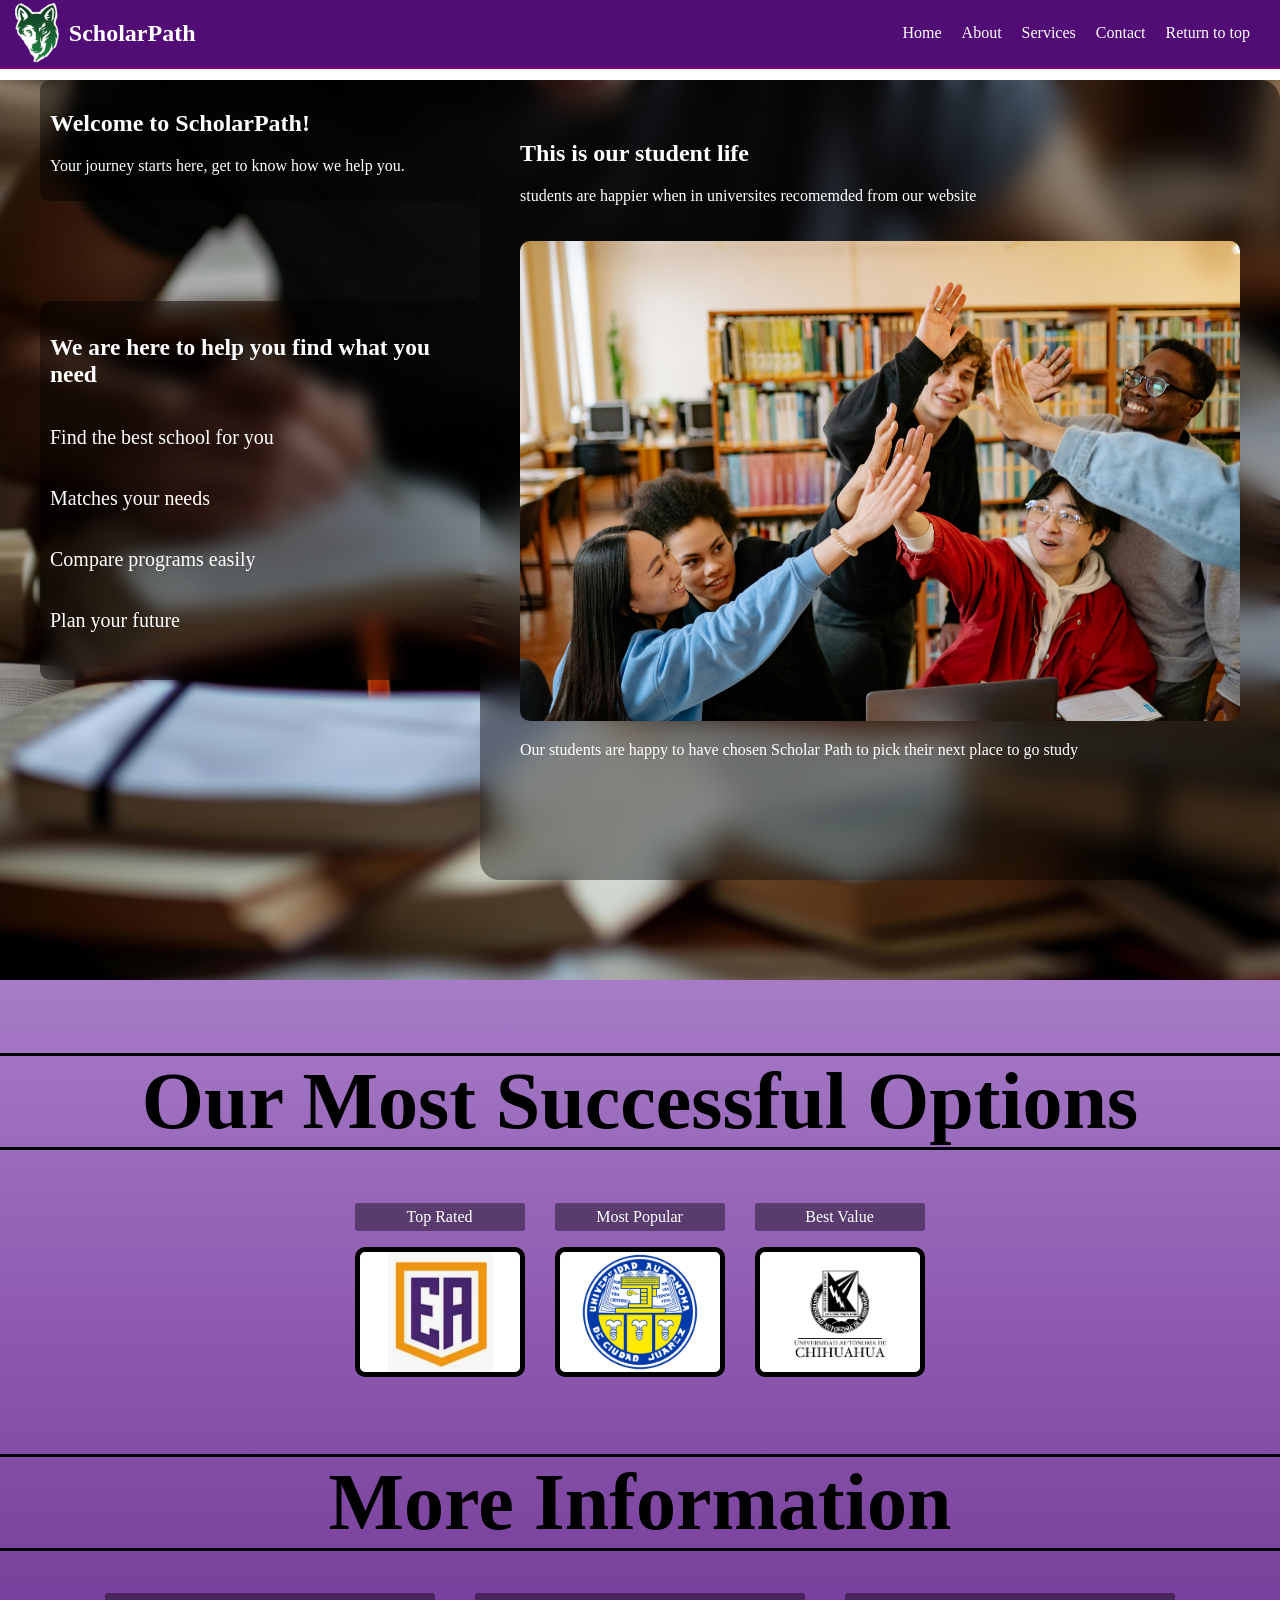
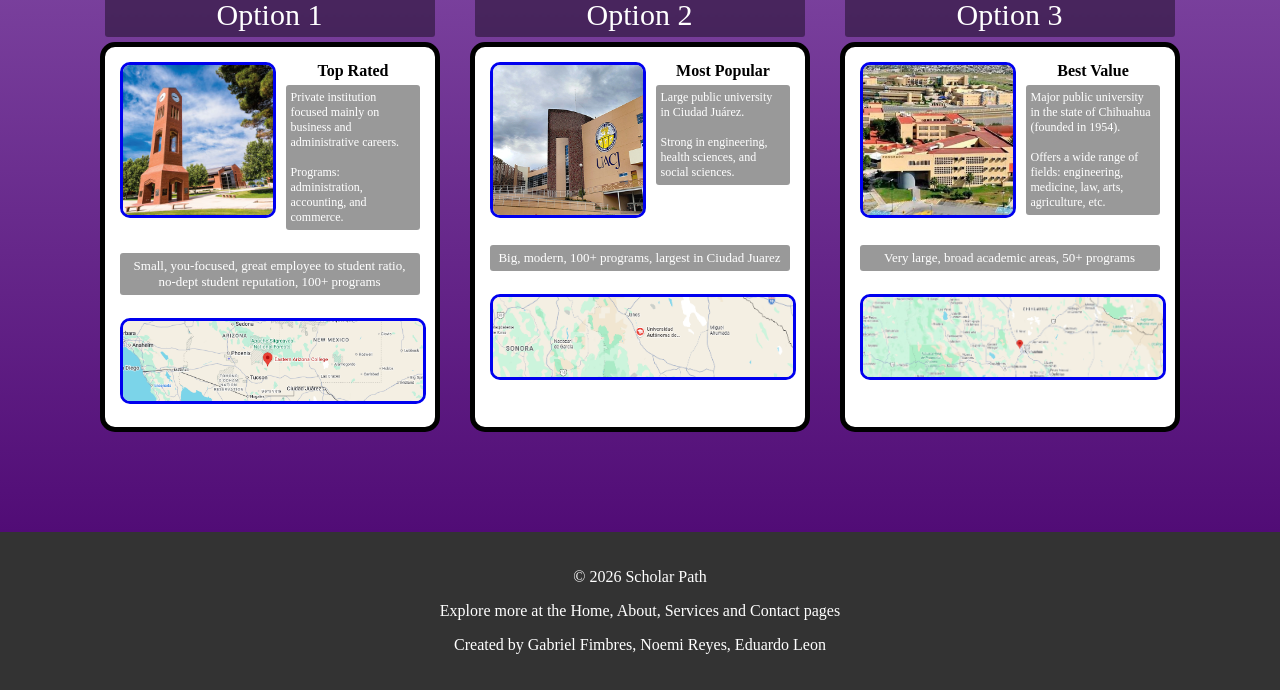
<file: index.html>
<!DOCTYPE html>
<html lang="en">
    <head>
        <title>
            ScholarPath
        </title>

        <link href="style.css" rel="stylesheet">
        <link rel="icon" type="image/png" href="img/logo-academia.png"> <!-- "icon" = tells the browser: icon for the website-->
    </head>
        <body id="top">

        <!-- ===== HEADER ===== -->

            <header>
            <nav class="navbar">
                <div class="left-side">
                    <img src="img/logo-academia.png" alt="Site Logo" class="nav-logo">
                    <h1 class="logo">ScholarPath</h1>
                </div>

                <ul class="nav-links">
                    <li><a href="index.html">Home</a></li>
                    <li><a href="about.html">About</a></li>
                    <li><a href="services.html">Services</a></li>
                    <li><a href="contact.html">Contact</a></li>
                    <li><a href="#top">Return to top</a></li>
                 </ul>

            </nav>
            </header>

        <!-- ===== HEADER ===== -->

        <!-- ===== HERO section ===== -->
        <section class="hero">
            <div class="hero-left-content">
            <div class="blur-box">
                <div class="hero-stuff">
                    <h1>Welcome to ScholarPath!</h1>
                    <p>Your journey starts here, get to know how we help you. </p>
                </div>
             </div>

                <div class="blur-box features-box">
                        <ul>
                            <li><h3>We are here to help you find what you need</h3></li>
                            <li>Find the best school for you</li>
                            <li>Matches your needs</li>
                            <li>Compare programs easily</li>
                            <li>Plan your future</li>
                        </ul>
                    </div>
                </div>

        <div class="hero-side">
            <div class="glass-card">
                <h2>This is our student life</h2>
                <p>students are happier when in universites recomemded from our website</p>

                <img src="img/happy-students.jpg" class="student-img">

                <p>Our students are happy to have chosen Scholar Path to pick their next place to go study</p>
            </div>
        </div>
        </section>
        <!-- ===== HERO section ===== -->

<!-- ===== Options ===== -->
        <section class="options">

            <h2 class="section-title">Our Most Successful Options</h2>

            <!-- MINI CARDS (labels ABOVE boxes) -->
            <div class="mini-cards">

                <div class="mini-wrapper">
                <p class="mini-title">Top Rated</p>
                <div class="mini-card mini-card-1"></div>
                </div>

                <div class="mini-wrapper">
                <p class="mini-title">Most Popular</p>
                <div class="mini-card mini-card-2"></div>
                </div>

                <div class="mini-wrapper">
                <p class="mini-title">Best Value</p>
                <div class="mini-card mini-card-3"></div>
                </div>

            </div>

            <h3 class="section-title">More Information</h3>


            <div class="cards">

                <div class="card-wrapper">
                    <p class="card-title">Option 1</p>
                    <div class="card card-1">
                        <div class="card-top">
                            <a href="https://eac.edu/" target="blank"><img src="img/EAC-school.jpg" class="school-img"></a>

                            <div class="card-info">
                            <h4>Top Rated</h4>
                            <p>Private institution focused mainly on business and administrative careers. <br><br>
Programs: administration, accounting, and commerce. </p>
                            </div>
                        </div>

                        <div class="card-description">
                            <p>
                            Small, you-focused, great employee to student ratio, no-dept student reputation, 100+ programs
                            </p>
                        </div>

                        <div class="card-map">
                            <a href="https://www.google.com/maps/place/Eastern+Arizona+College/@32.8437029,-109.7649353,17z/data=!3m2!4b1!5s0x86d7e33380679837:0x54a7af062bf92100!4m6!3m5!1s0x86d7e33470e5cb7f:0x4b31c6eb0bbaeb42!8m2!3d32.8437029!4d-109.7623604!16s%2Fm%2F02ry9r_?entry=ttu&g_ep=EgoyMDI2MDMxOC4xIKXMDSoASAFQAw%3D%3D" target="_blank"><img src="img/EAC-map.PNG"></a>
                        </div>

                    </div>
                </div>

                <div class="card-wrapper">
                     <p class="card-title">Option 2</p>
                    <div class="card card-1">
                        <div class="card-top">
                            <a href="https://www.uacj.mx/" target="blank"><img src="img/UACJ.jpg" class="school-img"></a>

                            <div class="card-info">
                            <h4>Most Popular</h4>
                            <p>Large public university in Ciudad Juárez. <br><br>
Strong in engineering, health sciences, and social sciences.</p>
                            </div>
                        </div>

                        <div class="card-description">
                            <p>
                            Big, modern, 100+ programs, largest in Ciudad Juarez
                            </p>
                        </div>

                        <div class="card-map">
                            <a href="https://www.google.com/maps/place/Universidad+Aut%C3%B3noma+de+Ciudad+Ju%C3%A1rez+%7C+Divisi%C3%B3n+Multidisciplinaria+Nuevo+Casas+Grandes/@30.3185162,-108.1889362,10z/data=!4m10!1m2!2m1!1suacj!3m6!1s0x86dcae43d94b8f87:0x5fcf6820ed484881!8m2!3d30.490304!4d-107.888306!15sCgR1YWNqIgOIAQFaBiIEdWFjapIBCnVuaXZlcnNpdHmaASRDaGREU1VoTk1HOW5TMFZKUTBGblNVTmFOUzB0TTNaM1JSQULgAQD6AQQIABAU!16s%2Fg%2F1tn0675p?entry=ttu&g_ep=EgoyMDI2MDQwOC4wIKXMDSoASAFQAw%3D%3D" target="_blank"><img src="img/UACJ-map.png"></a>
                        </div>

                    </div>
                </div>

                <div class="card-wrapper">
                <p class="card-title">Option 3</p>
                    <div class="card card-1">
                        <div class="card-top">
                            <a href="https://uach.mx/" target="blank"><img src="img/uach-img.png" class="school-img"></a>

                            <div class="card-info">
                            <h4>Best Value</h4>
                            <p>Major public university in the state of Chihuahua (founded in 1954). <br><br>
Offers a wide range of fields: engineering, medicine, law, arts, agriculture, etc.</p>
                            </div>
                        </div>

                        <div class="card-description">
                            <p>
                            Very large, broad academic areas, 50+ programs
                            </p>
                        </div>

                        <div class="card-map">
                            <a href="https://www.google.com/maps/place/Campus+Uach+II,+Chihuahua,+Chih./@28.6867144,-107.5667957,8z/data=!4m6!3m5!1s0x86ea4219617a0db3:0x35b20a4aa34bcc82!8m2!3d28.7077166!4d-106.1419212!16s%2Fg%2F1v2kxwsv?entry=ttu&g_ep=EgoyMDI2MDQwOC4wIKXMDSoASAFQAw%3D%3D" target="_blank"><img src="img/uach-map.png"></a>
                        </div>

                    </div>
                </div>

            </div>

        </section>
<!-- ===== Options ===== -->

<!-- ===== Footer ===== -->
<footer class="footer">
  <p>© 2026 Scholar Path</p>
  <p>Explore more at the Home, About, Services and Contact pages</p>
  <p>Created by Gabriel Fimbres, Noemi Reyes, Eduardo Leon</p>
</footer>
<!-- ===== Footer ===== -->
        </body>
</file>
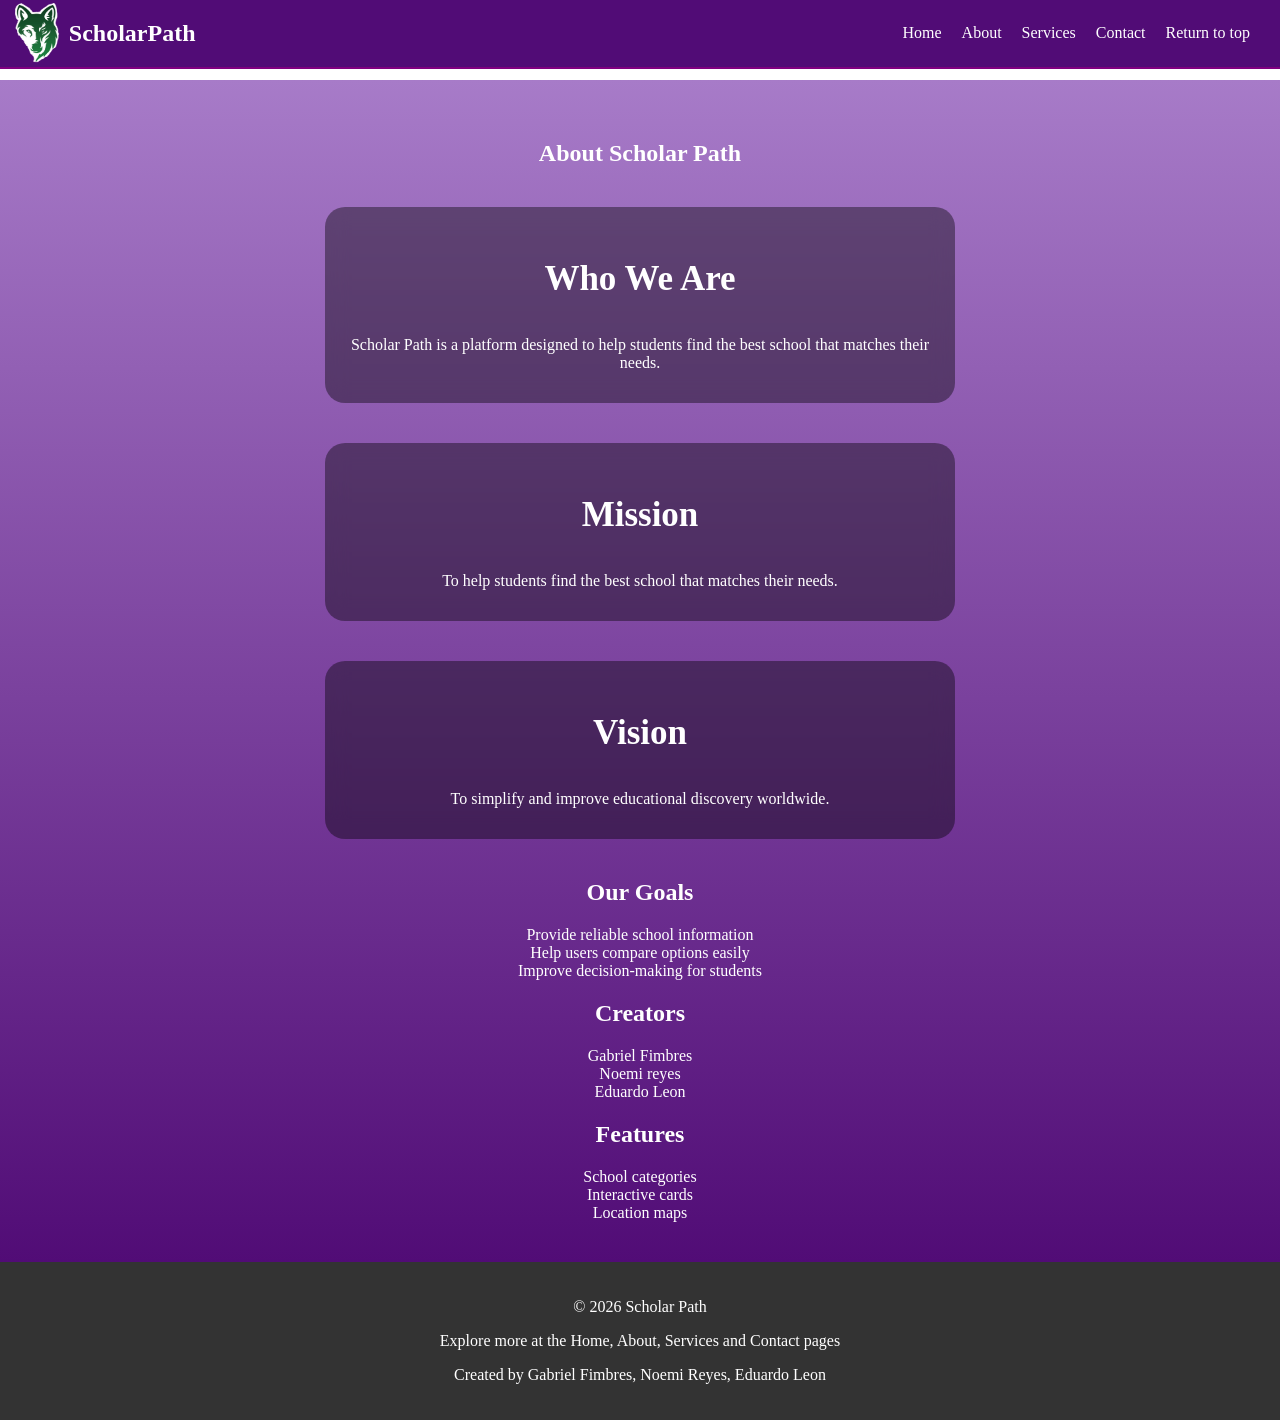
<file: about.html>
<!DOCTYPE html>
<html lang="en">
    <head>
        <title>
            ScholarPath
        </title>

        <link href="style.css" rel="stylesheet">
        <link rel="icon" type="image/png" href="img/logo-academia.png"> <!-- "icon" = tells the browser: icon for the website-->
    </head>
        <body id="top">

        <!-- ===== HEADER ===== -->

            <header>
            <nav class="navbar">
                <div class="left-side">
                    <img src="img/logo-academia.png" alt="Site Logo" class="nav-logo">
                    <h1 class="logo">ScholarPath</h1>
                </div>

                <ul class="nav-links">
                    <li><a href="index.html">Home</a></li>
                    <li><a href="about.html">About</a></li>
                    <li><a href="services.html">Services</a></li>
                    <li><a href="contact.html">Contact</a></li>
                    <li><a href="#top">Return to top</a></li>
                 </ul>

            </nav>
            </header>

<!-- ===== Header ===== -->

<!-- ===== About ===== -->

<section class="about">

  <h1>About Scholar Path</h1>
  <div class="about-card">
  <h2>Who We Are</h2>
  <p>Scholar Path is a platform designed to help students find the best school that matches their needs.</p>
    </div>

    <div class="about-card">
  <h2>Mission</h2>
  <p>To help students find the best school that matches their needs.</p>
    </div>

    <div class="about-card">
  <h2>Vision</h2>
  <p>To simplify and improve educational discovery worldwide.</p>
    </div>

  <h2>Our Goals</h2>
  <div class="lists">
  <ul>
    <li>Provide reliable school information</li>
    <li>Help users compare options easily</li>
    <li>Improve decision-making for students</li>
  </ul>
  </div>

  <h2>Creators</h2>
  <div class="lists">
    <ul>
        <li>Gabriel Fimbres</li>
        <li>Noemi reyes</li>
        <li>Eduardo Leon</li>
    </ul>
  </div>

  <h2>Features</h2>

  <div class="lists">
  <ul>
    <li>School categories</li>
    <li>Interactive cards</li>
    <li>Location maps</li>
  </ul>
  </div>

</section>

<!-- ===== About ===== -->

<!-- ===== Footer ===== -->

<footer class="footer">
  <p>© 2026 Scholar Path</p>
  <p>Explore more at the Home, About, Services and Contact pages</p>
  <p>Created by Gabriel Fimbres, Noemi Reyes, Eduardo Leon</p>
</footer>
<!-- ===== Footer ===== -->
        </body>
</file>
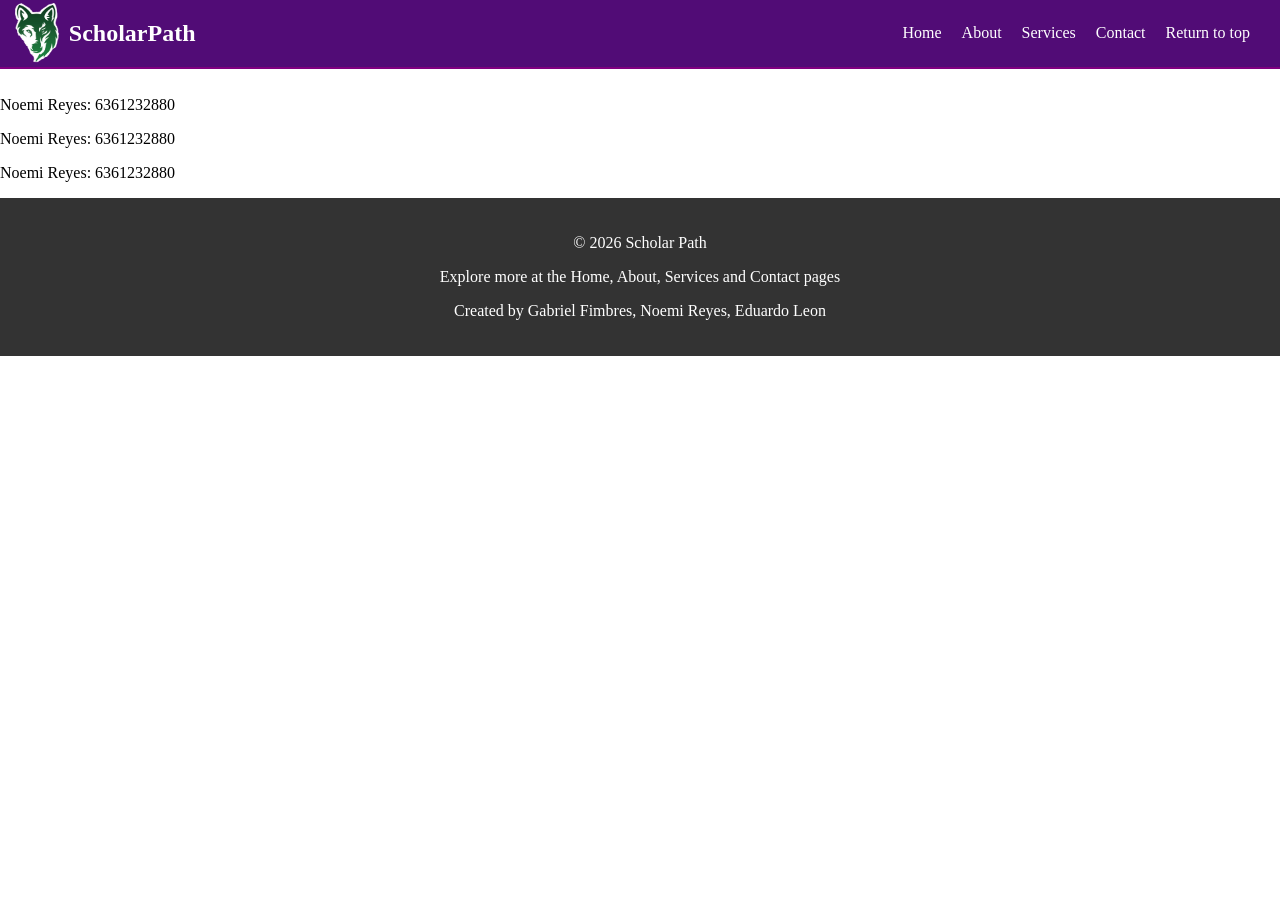
<file: contact.html>
<!DOCTYPE html>
<html lang="en">
    <head>
        <title>
            ScholarPath
        </title>

        <link href="style.css" rel="stylesheet">
        <link rel="icon" type="image/png" href="img/logo-academia.png"> <!-- "icon" = tells the browser: icon for the website-->
    </head>
        <body id="top">

        <!-- ===== HEADER ===== -->

            <header>
            <nav class="navbar">
                <div class="left-side">
                    <img src="img/logo-academia.png" alt="Site Logo" class="nav-logo">
                    <h1 class="logo">ScholarPath</h1>
                </div>

                <ul class="nav-links">
                    <li><a href="index.html">Home</a></li>
                    <li><a href="about.html">About</a></li>
                    <li><a href="services.html">Services</a></li>
                    <li><a href="contact.html">Contact</a></li>
                    <li><a href="#top">Return to top</a></li>
                 </ul>

            </nav>
            </header>

<!-- ===== Header ===== -->

<!-- ===== Contact ===== -->

<section class="contact">

        <p>Noemi Reyes: 6361232880</p>
        <p>Noemi Reyes: 6361232880</p>
        <p>Noemi Reyes: 6361232880</p>
</section>

<!-- ===== Contact ===== -->

<!-- ===== Footer ===== -->

<footer class="footer">
  <p>© 2026 Scholar Path</p>
  <p>Explore more at the Home, About, Services and Contact pages</p>
  <p>Created by Gabriel Fimbres, Noemi Reyes, Eduardo Leon</p>
</footer>
<!-- ===== Footer ===== -->
        </body>
</file>
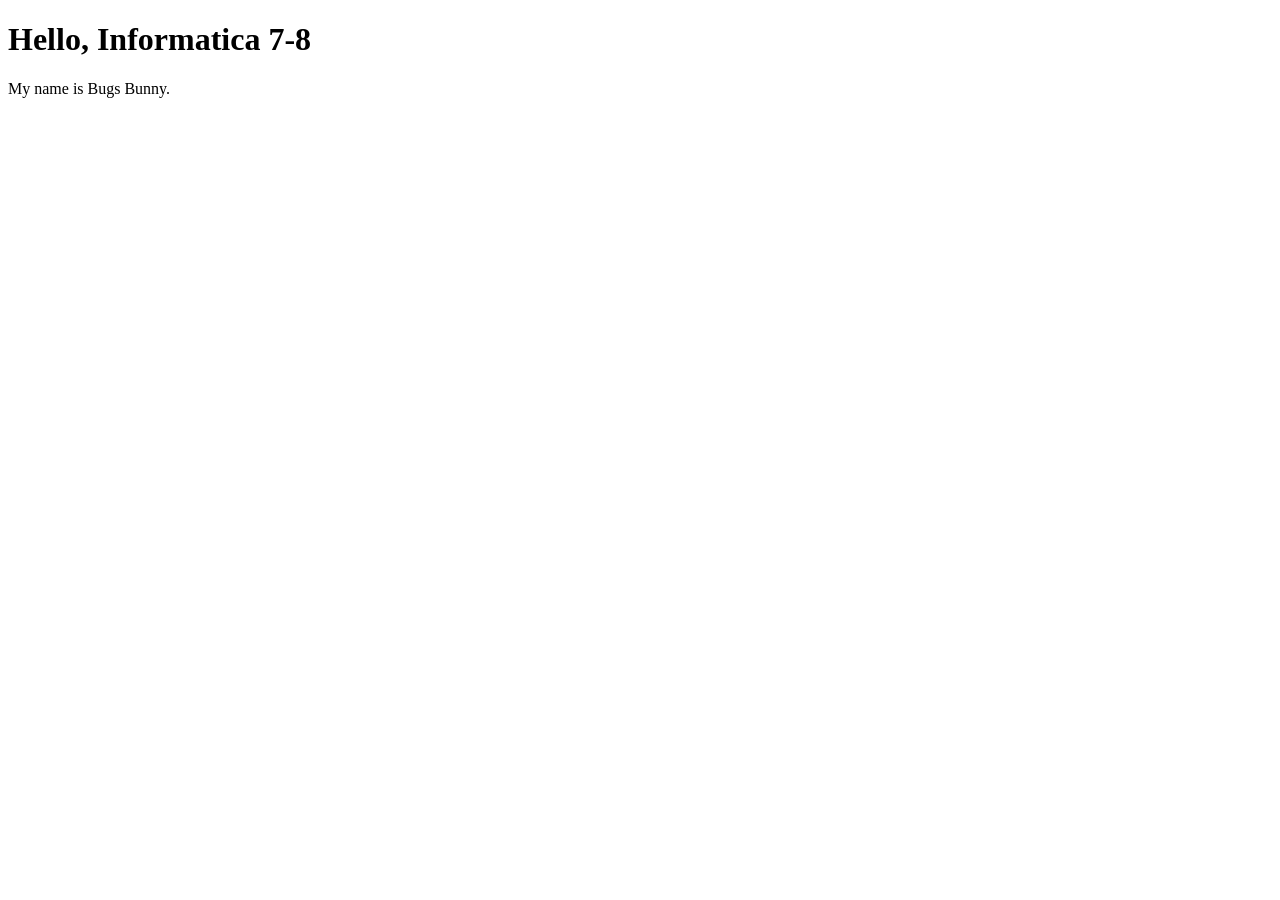
<file: hello.html>
<!DOCTYPE html>
<html lang="en">
    <head>
        <title>
            Hello, Informatica 7-8
        </title>
    </head>
    <body>
        <h1>
            Hello, Informatica 7-8
        </h1>
        My name is Bugs Bunny.
    </body>
</html>
</file>
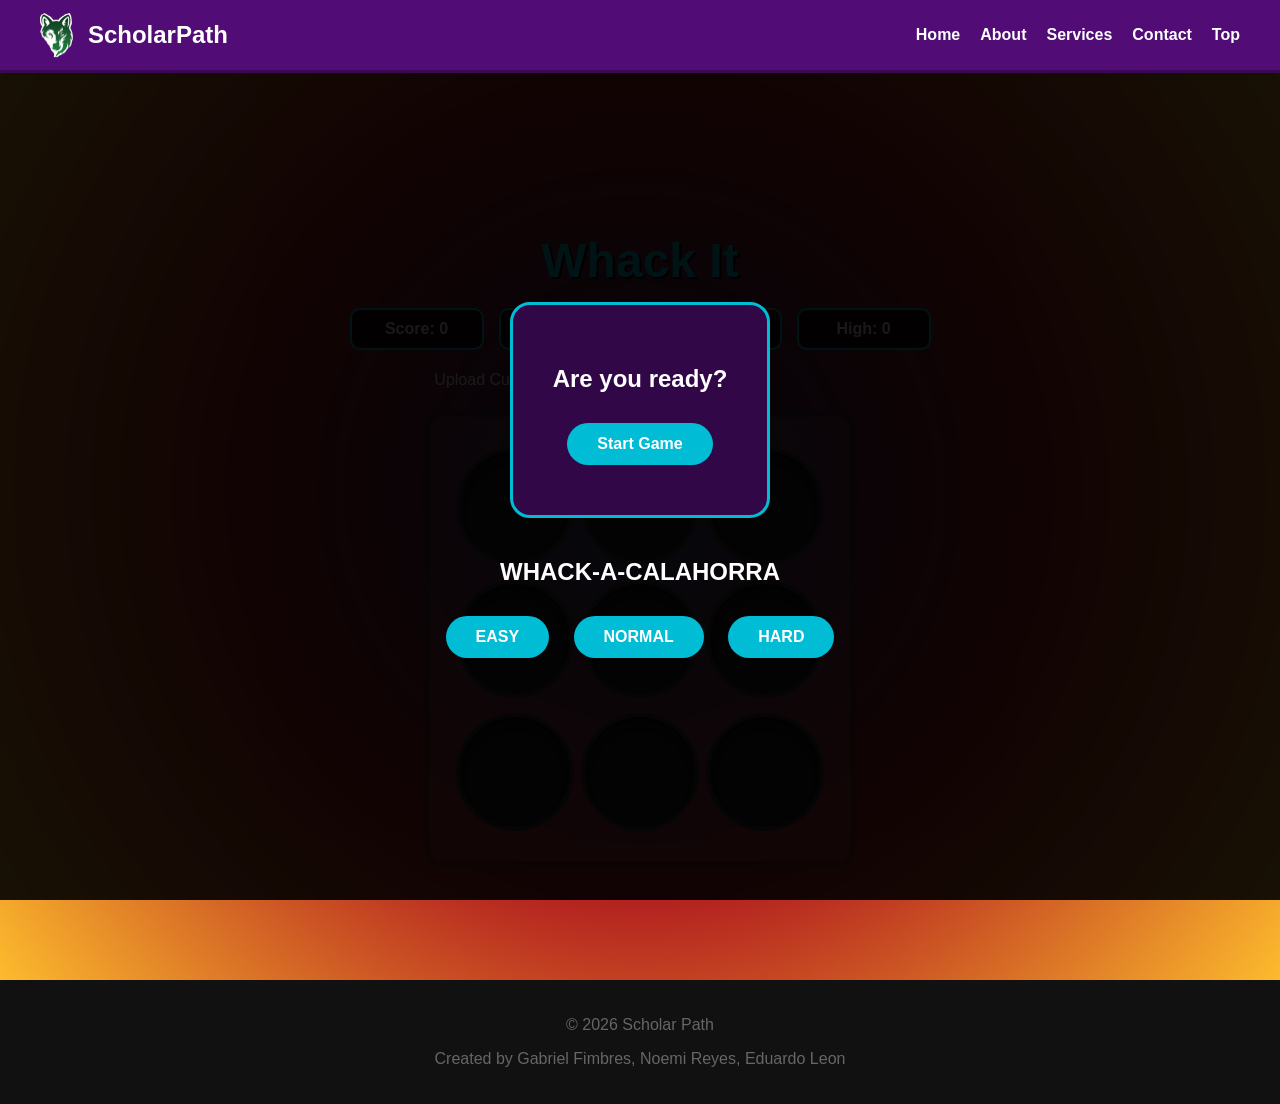
<file: services.html>
<!DOCTYPE html>
<html lang="en">
<head>
    <meta charset="UTF-8">
    <meta name="viewport" content="width=device-width, initial-scale=1.0">
    <title>ScholarPath | Whack-It</title>
    <link href="style2.css" rel="stylesheet">
    <link rel="icon" type="image/png" href="img/logo-academia.png">
</head>
<body id="top">

    <header>
        <nav class="navbar">
            <div class="left-side">
                <img src="img/logo-academia.png" alt="Site Logo" class="nav-logo">
                <h1 class="logo">ScholarPath</h1>
            </div>
            <ul class="nav-links">
                <li><a href="index.html">Home</a></li>
                <li><a href="about.html">About</a></li>
                <li><a href="services.html">Services</a></li>
                <li><a href="contact.html">Contact</a></li>
                <li><a href="#top">Top</a></li>
            </ul>
        </nav>
    </header>

    <main class="game-wrapper">
        <section class="troll-section" id="gameArea">
            <h1 class="game-title">Whack It</h1>

            <div id="topBar">
                <div class="stat-box">Score: <span id="score">0</span></div>
                <div class="stat-box">Combo: <span id="comboCounter">0</span></div>
                <div class="stat-box">Lives: <span id="lives">3</span></div>
                <div class="stat-box">High: <span id="highScore">0</span></div>
            </div>

            <div class="upload-container">
                <label for="upload">Upload Custom Mole:</label>
                <input type="file" id="upload" accept="image/*">
            </div>

            <div id="grid"></div>

            <div id="gameOverlay" class="overlay">
                <div class="overlay-content">
                    <h2 id="overlayTitle">Are you ready?</h2>
                    <p id="overlayStats"></p>
                    <button id="startBtn" onclick="startGame()">Start Game</button>
                </div>
                <h1 id="overlayTitle">WHACK-A-CALAHORRA</h1>
    <div id="overlayStats"></div>
    <div class="difficulty-options">
        <button onclick="startGame('easy')">EASY</button>
        <button onclick="startGame('medium')">NORMAL</button>
        <button onclick="startGame('hard')">HARD</button>
    </div>
            </div>
        </section>
    </main>

    <footer class="footer">
        <p>© 2026 Scholar Path</p>
        <p>Created by Gabriel Fimbres, Noemi Reyes, Eduardo Leon</p>
    </footer>

    <script src="script.js"></script>
</body>
</html>
</file>
<file: style.css>
body {
    margin: 0;
    font-family; Arial, sans-serif;
    padding-top: 80px;
}

/*-- ===== HEADER ===== --*/

header {
  background-color: #510c76;
  border-bottom: 2px solid purple;
  position: fixed;
  top: 0;
  left: 0;
  width: 100%;
  z-index: 1000;
}

.navbar {
  display: flex;
  justify-content: space-between;
  align-items: center;
  padding-left: 15px;
  padding-right: 30px;
  margin: 0;
}

.left-side {
  display: flex;
  align-items: center;
  gap: 10px;
}

.nav-logo {
  height: 60px;
}

.nav-links {
  list-style: none;
  display: flex;
  gap: 20px;
  margin: 0;
}

.nav-links a {
  text-decoration: none;
  color: white;
  transition: 0.3s; /*when text is hovered it will take a bit to change color or when the site is loaded i noticed*/
}

.logo {
    color: white;
}

.nav-links a:hover { /*changes color when you hover above this text*/
  color: #00bcd4;
}

/*-- ===== HEADER ===== --*/

/*-- ===== HERO section ===== --*/
.hero {
  height: 100vh;
  background-image: url("img/study-background-hero.png");
  background-size: cover;

  display: flex;
  align-items: flex-start;
  color: white;
  justify-content: space-between;
  width: 100%;
}

.blur-box {
  backdrop-filter: blur(10px);
  background: #00000066;
  padding: 10px;
  border-radius: 10px;
  margin-top: 0px;
  margin-left: 40px;
}

.glass-card {
  backdrop-filter: blur(15px);
  background: #00000066;
  width: 80vh;
  height: 80vh;
  padding: 40px;
  border-radius: 20px;
}

.student-img {
  width: 100%;
  height: auto;
  margin-top: 20px;
  border-radius: 10px;
}

.features-box ul {
  list-style: none;
  padding: 0;
  margin: 0;
}

.features-box li {
  margin-bottom: 38px;
  font-size: 20px;
}

.hero-left-content {
    display: flex;
    flex-direction: column;
    gap: 100px;
}

/*-- ===== HERO section ===== --*/

/*-- ===== Options ===== --*/

.options {
  padding-top: 10px;
  padding-bottom: 100px;
  background: linear-gradient(#a77bc8,#510c76);
  text-align: center;
}

.options h2, .options h3 {
  outline-style: solid;
}
.section-title {
  font-size: 80px;
  margin-bottom: 40px;
}

.mini-cards {
  display: flex;
  justify-content: center;
  gap: 30px;
  margin-bottom: 30px;
}

.mini-card {
  background: #ffffff;
  padding: 20px;
  width: 120px;
  height: 80px;
  border-radius: 10px;
  display: flex;
  align-items: center;
  justify-content: center;
}

.cards {
  display: flex;
  justify-content: center;
  gap: 30px;
}

.card {
  width: 300px;
  height: 350px;
  background: white;
  border-radius: 15px;
  padding: 15px;
  display: flex;
  flex-direction: column;
  gap: 10px;
  border: 5px solid;
}

.card-top {
  display: flex;
  gap: 10px;
}

.card-title {
  font-size: 30px;
  margin: 5px;
}

.school-img {
  width: 150px;
  height: 150px;
  object-fit: cover;
  border-radius: 10px;
  border: 3px solid;
}

.card-info h4 {
  margin: 0;
  font-size: 16px;
}

.card-info p {
  margin: 5px 0 0;
  font-size: 12px;
  text-align: left;
}

.card-description {
  font-size: 13px;
}

.card-map img {
  width: 100%;
  height: 80px;
  object-fit: cover;
  border-radius: 10px;
  border: 3px solid;
}

.mini-card {
  background-size: contain;
  background-position: center;
  background-repeat: no-repeat;
  border: 5px solid
}

.mini-card-1 {background-image: url("img/EAC.png");}
.mini-card-2 {background-image: url("img/UACJ.png");}
.mini-card-3 {background-image: url("img/Wach.jpg");}

.mini-wrapper p, .card-wrapper p {
  backdrop-filter: blur(1px);
  background: #00000066;
  border-radius: 3px;
  padding: 5px;
  color: white;
}
/*-- ===== Options ===== --*/

/*-- ===== About ===== --*/

.about {
  min-height: 100vh;
  padding: 40px 40px;
  background: linear-gradient(#a77bc8, #510c76);
  color: white;
  text-align: center;
}

.about-card {
  background: #00000066;
  backdrop-filter: blur(10px);

  padding: 15px;
  margin: 20px auto;
  width: 50%;
  border-radius: 20px;

  text-align: center;
}

.about-card h2{font-family: "Times New Roman", Times, serif;
  font-size: 35px;
 line-height: 1.6;}

 .about {
  display: flex;
  flex-direction: column;
  align-items: center;
}
.lists ul{
  list-style: none;
  padding: 0;
  margin: 0;
}

/*-- ===== About ===== --*/

/*-- ===== Footer ===== --*/

.footer {
  background-color: #333;
  color: white;
  text-align: center;
  padding: 20px;
  margin-top: 0px;
}

.back-to-top {
  display: inline-block;
  margin-top: 10px;
  background: white;
  color: black;
  padding: 8px 12px;
  border-radius: 6px;
  text-decoration: none;
}

.back-to-top:hover {
  background: #555;
}

/*-- ===== Footer ===== --*/

/*-- ===== Troll ===== --*/

.troll {
  background: radial-gradient(circle, #1a2a6c, #b21f1f, #fdbb2d);
  font-family: Arial;
  text-align: center;
  color: white;
}

.gameOver {
  margin: 10px;
}

#topBar {
  margin: 10px;
  display: flex;
  justify-content: center;
  gap: 20px;
  font-size: 18px;
}

#grid {
  display: grid;
  justify-content: center;   /* centers grid horizontally */
  align-content: center;     /* centers vertically (if needed) */
  margin: 20px auto;
  gap: 10px;
}
.cell {
  width: 80px;
  height: 80px;
  background: #222;
  border-radius: 10px;
  display: flex;
  align-items: center;
  justify-content: center;
  cursor: pointer;
  transition: transform 0.1s;
}

.cell:hover {
  transform: scale(1.05);
}

.cell img {
  width: 50px;
  height: 50px;
  pointer-events: none;
}

.active {
  background: #00d4ff;
  box-shadow: 0 0 10px #00d4ff;
}

.active {
  animation: fadeOut 1s linear forwards;
}

@keyframes fadeOut {
  0% { opacity: 1; }
  100% { opacity: 0.3; }
}

#gameOver {
  display: none;
  margin-top: 20px;
}

/*-- ===== Troll ===== --*/
</file>
<file: style2.css>
/* Global Reset */
body {
    margin: 0;
    font-family: 'Segoe UI', Arial, sans-serif;
    background-color: #1a1a1a;
    color: white;
}

/*-- ===== HEADER & NAV ===== --*/
header {
    background-color: #510c76;
    border-bottom: 3px solid #3a0855;
    position: fixed;
    top: 0; width: 100%;
    z-index: 2000;
}

.navbar {
    display: flex;
    justify-content: space-between;
    align-items: center;
    padding: 0 40px;
    height: 70px;
}

.left-side { display: flex; align-items: center; gap: 15px; }
.nav-logo { height: 45px; }
.logo { font-size: 1.5rem; margin: 0; color: white; }

.nav-links { list-style: none; display: flex; gap: 20px; }
.nav-links a { text-decoration: none; color: white; font-weight: bold; transition: 0.3s; }
.nav-links a:hover { color: #00bcd4; }

/*-- ===== GAME LAYOUT ===== --*/
.game-wrapper {
    min-height: 100vh;
    display: flex;
    justify-content: center;
    align-items: center;
    background: radial-gradient(circle, #1a2a6c, #b21f1f, #fdbb2d);
    padding-top: 80px;
}

.troll-section { text-align: center; }
.game-title { font-size: 3rem; margin-bottom: 20px; color: #00bcd4; text-shadow: 2px 2px #000; }

#topBar {
    display: flex;
    justify-content: center;
    gap: 15px;
    margin-bottom: 20px;
}

.stat-box {
    background: rgba(0,0,0,0.8);
    padding: 10px 20px;
    border-radius: 10px;
    border: 2px solid #00bcd4;
    font-weight: bold;
    min-width: 90px;
}

.upload-container { margin-bottom: 20px; }

/*-- ===== THE GRID (Gray Box Fix) ===== --*/
#grid {
    display: grid;
    gap: 15px;
    background: rgba(255, 255, 255, 0.1);
    padding: 30px;
    border-radius: 20px;
    border: 6px solid rgba(0,0,0,0.3);
    margin: 0 auto;
    width: fit-content; /* Hugs the cells */
    justify-items: center;
    align-items: center;
}

.cell {
    width: 110px;
    height: 110px;
    background: #222;
    border-radius: 50%;
    display: flex;
    align-items: center;
    justify-content: center;
    cursor: pointer;
    overflow: hidden;
    position: relative;
    border: 4px solid #333;
    box-shadow: inset 0 8px 15px rgba(0,0,0,0.6);
}

.cell img {
    width: 120%;
    height: 120%;
    object-fit: contain;
    pointer-events: none;
    transform: translateY(130px);
    transition: transform 0.15s cubic-bezier(0.175, 0.885, 0.32, 1.275);
}

.cell.active img { transform: translateY(0); }
.cell.hit { background: #2ecc71 !important; }
.cell.bomb { border-color: #ff3e3e; box-shadow: 0 0 15px #ff0000; }
.cell.bonus { border-color: #ffeb3b; box-shadow: 0 0 15px #ffeb3b; }

/*-- ===== OVERLAY & UI ===== --*/
.overlay {
    position: fixed;
    top: 70px; left: 0; width: 100%; height: calc(100vh - 70px);
    background: rgba(0,0,0,0.9);
    display: flex;
    flex-direction: column;
    justify-content: center;
    align-items: center;
    z-index: 1500;
}

.overlay-content {
    background: #310747;
    padding: 40px;
    border-radius: 20px;
    border: 3px solid #00bcd4;
    margin-bottom: 20px;
}

.difficulty-options button, #startBtn {
    padding: 12px 30px;
    font-size: 1rem;
    background: #00bcd4;
    color: white;
    border: none;
    border-radius: 50px;
    cursor: pointer;
    font-weight: bold;
    margin: 10px;
    transition: 0.2s;
}

.difficulty-options button:hover { transform: scale(1.1); background: #00e5ff; }

/*-- ===== ANIMATIONS ===== --*/
@keyframes floatUp {
    0% { transform: translateY(0) scale(1); opacity: 1; }
    100% { transform: translateY(-120px) scale(1.5); opacity: 0; }
}

.floating-text {
    position: fixed;
    pointer-events: none;
    font-weight: 900;
    font-size: 26px;
    text-shadow: 2px 2px #000;
    animation: floatUp 0.7s ease-out forwards;
    z-index: 3000;
}

.shake-it { animation: shake 0.2s ease-in-out; }
@keyframes shake {
    0%, 100% { transform: translate(0,0); }
    25% { transform: translate(-6px, 6px); }
    75% { transform: translate(6px, -6px); }
}

.footer {
    background: #111;
    color: #666;
    padding: 20px;
    text-align: center;
}
</file>
